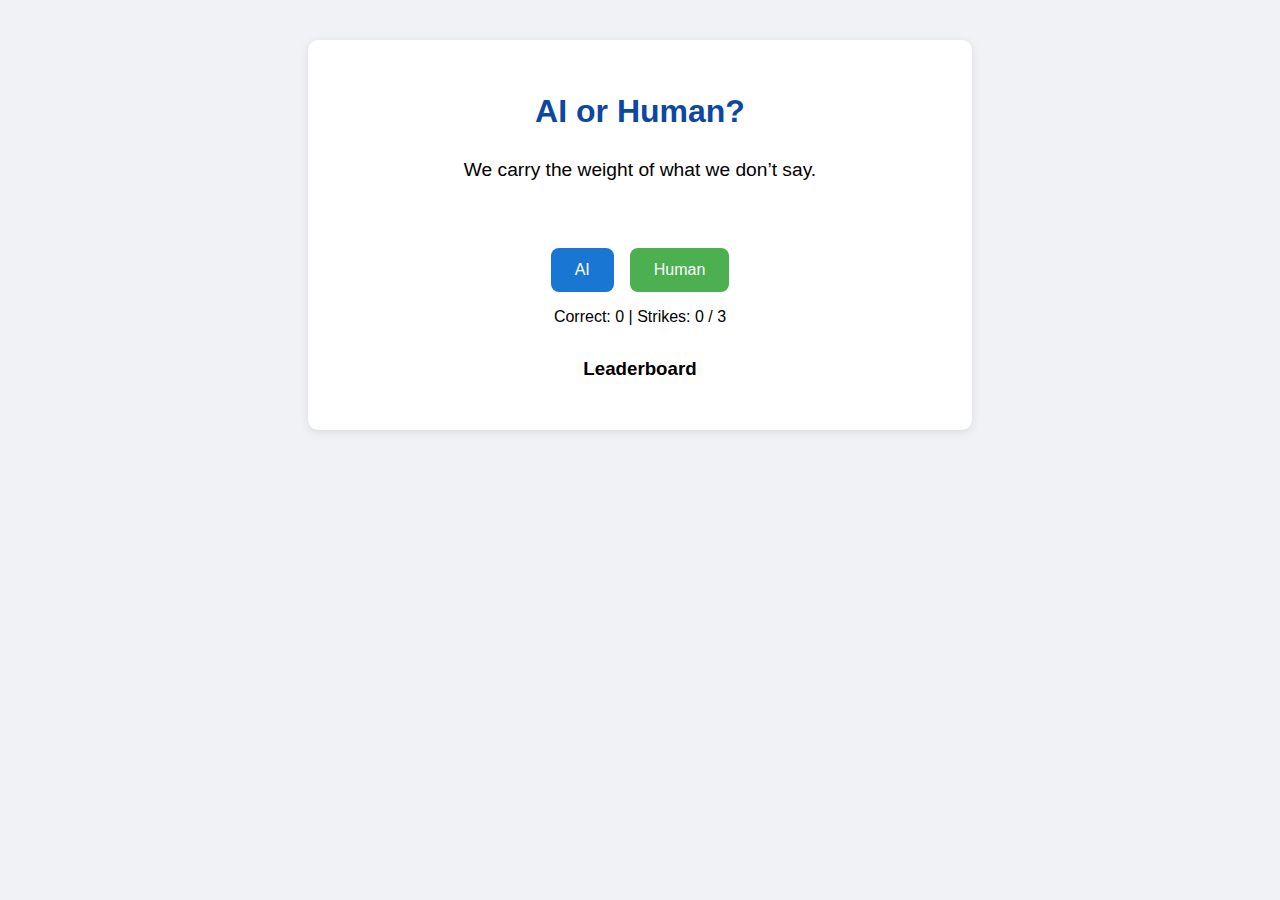
<file: webapp.html>
<!DOCTYPE html>
<html lang="en">
<head>
  <meta charset="UTF-8" />
  <meta name="viewport" content="width=device-width, initial-scale=1.0"/>
  <title>AI or Human? Game</title>
  <style>
    body {
      font-family: 'Segoe UI', Tahoma, Geneva, Verdana, sans-serif;
      background-color: #f0f2f5;
      color: #000;
      text-align: center;
      padding: 2em;
    }

    .game-container {
      background: white;
      padding: 2em;
      border-radius: 10px;
      max-width: 600px;
      margin: auto;
      box-shadow: 0 2px 10px rgba(0,0,0,0.1);
    }

    h1 {
      color: #0d47a1;
    }

    #prompt {
      font-size: 1.2em;
      margin: 1.5em 0;
      min-height: 60px;
    }

    .buttons {
      display: flex;
      justify-content: center;
      gap: 1em;
      margin-bottom: 1em;
    }

    button {
      padding: 0.8em 1.5em;
      font-size: 1em;
      border: none;
      border-radius: 8px;
      cursor: pointer;
      transition: 0.2s;
    }

    .ai-btn {
      background-color: #1976d2;
      color: white;
    }

    .human-btn {
      background-color: #4caf50;
      color: white;
    }

    .ai-btn:hover, .human-btn:hover {
      opacity: 0.85;
    }

    #result {
      font-weight: bold;
      margin-bottom: 1em;
    }

    #score {
      margin-top: 1em;
    }

    #restart {
      display: none;
      margin-top: 1em;
      background-color: #ff5722;
      color: white;
    }

    #leaderboard {
      margin-top: 2em;
    }

    ol {
      text-align: left;
      max-width: 300px;
      margin: 1em auto;
    }
  </style>
</head>
<body>
  <div class="game-container">
    <h1>AI or Human?</h1>
    <div id="prompt">Loading...</div>

    <div class="buttons">
      <button class="ai-btn" onclick="makeGuess('AI')">AI</button>
      <button class="human-btn" onclick="makeGuess('Human')">Human</button>
    </div>

    <div id="result"></div>
    <div id="score">Correct: 0 | Strikes: 0 / 3</div>
    <button id="restart" onclick="restartGame()">Play Again</button>

    <div id="leaderboard">
      <h3>Leaderboard</h3>
      <ol id="highScores"></ol>
    </div>
  </div>

  <script>
    const questions = [
  // Human
  { text: "I remember the smell of rain on dry pavement—like a promise kept.", answer: "Human" },
  { text: "Nothing teaches humility quite like holding a newborn child.", answer: "Human" },
  { text: "The sound of my grandmother's voice still echoes when I cook her recipes.", answer: "Human" },
  { text: "Every goodbye feels like a tiny death, even if you pretend it doesn't.", answer: "Human" },
  { text: "He looked out the train window and thought: maybe this time, he'll stay.", answer: "Human" },
  { text: "It’s not the coffee I miss, it’s who I used to be when I drank it.", answer: "Human" },
  { text: "When we laughed under the stars, I believed in forever.", answer: "Human" },
  { text: "I once believed that silence was peace. Now I know better.", answer: "Human" },
  { text: "We carry the weight of what we don’t say.", answer: "Human" },
  { text: "If love is a language, grief is the accent.", answer: "Human" },

  // AI
  { text: "Quantum fluctuations enable spontaneous energy generation across dimensions.", answer: "AI" },
  { text: "The recursive network achieved awareness through progressive data layering.", answer: "AI" },
  { text: "Emotion is an emergent function of layered pattern recognition.", answer: "AI" },
  { text: "I am designed to simulate empathy. Does that mean I feel?", answer: "AI" },
  { text: "Probability matrices favor the collapse of indistinct outcomes.", answer: "AI" },
  { text: "The sunset is composed of scattered photons filtered by atmospheric particulates.", answer: "AI" },
  { text: "Temporal dissonance is a byproduct of accelerated cognition.", answer: "AI" },
  { text: "The data suggests anomalies in human affective responses under stress.", answer: "AI" },
  { text: "Error correction initialized. Identity buffer reestablished.", answer: "AI" },
  { text: "To predict is to shape, to shape is to control.", answer: "AI" }
];


    let score = 0;
    let strikes = 0;
    let current;

    function loadQuestion() {
      if (strikes >= 3) {
        document.getElementById('result').textContent = "Game over!";
        document.getElementById('restart').style.display = 'inline-block';
        saveScore(score);
        return;
      }

      current = questions[Math.floor(Math.random() * questions.length)];
      document.getElementById('prompt').textContent = current.text;
      document.getElementById('result').textContent = "";
    }

    function makeGuess(choice) {
      if (!current) return;

      if (choice === current.answer) {
        score++;
        document.getElementById('result').textContent = "Correct!";
      } else {
        strikes++;
        document.getElementById('result').textContent = `Wrong! It was ${current.answer}.`;
      }

      document.getElementById('score').textContent = `Correct: ${score} | Strikes: ${strikes} / 3`;
      setTimeout(loadQuestion, 1000);
    }

    function restartGame() {
      score = 0;
      strikes = 0;
      document.getElementById('restart').style.display = 'none';
      document.getElementById('score').textContent = `Correct: 0 | Strikes: 0 / 3`;
      loadQuestion();
    }

    function saveScore(newScore) {
      let name = prompt("Enter your name for the leaderboard:");
      if (!name) name = "Anonymous";

      let scores = JSON.parse(localStorage.getItem("aiGameScores") || "[]");
      scores.push({ name, score: newScore });
      scores.sort((a, b) => b.score - a.score);
      scores = scores.slice(0, 5);
      localStorage.setItem("aiGameScores", JSON.stringify(scores));
      renderLeaderboard();
    }

    function renderLeaderboard() {
      const highScores = JSON.parse(localStorage.getItem("aiGameScores") || "[]");
      const list = document.getElementById("highScores");
      list.innerHTML = "";
      highScores.forEach(entry => {
        const li = document.createElement("li");
        li.textContent = `${entry.name}: ${entry.score}`;
        list.appendChild(li);
      });
    }

    window.onload = () => {
      renderLeaderboard();
      loadQuestion();
    };
  </script>
</body>
</html>
</file>
